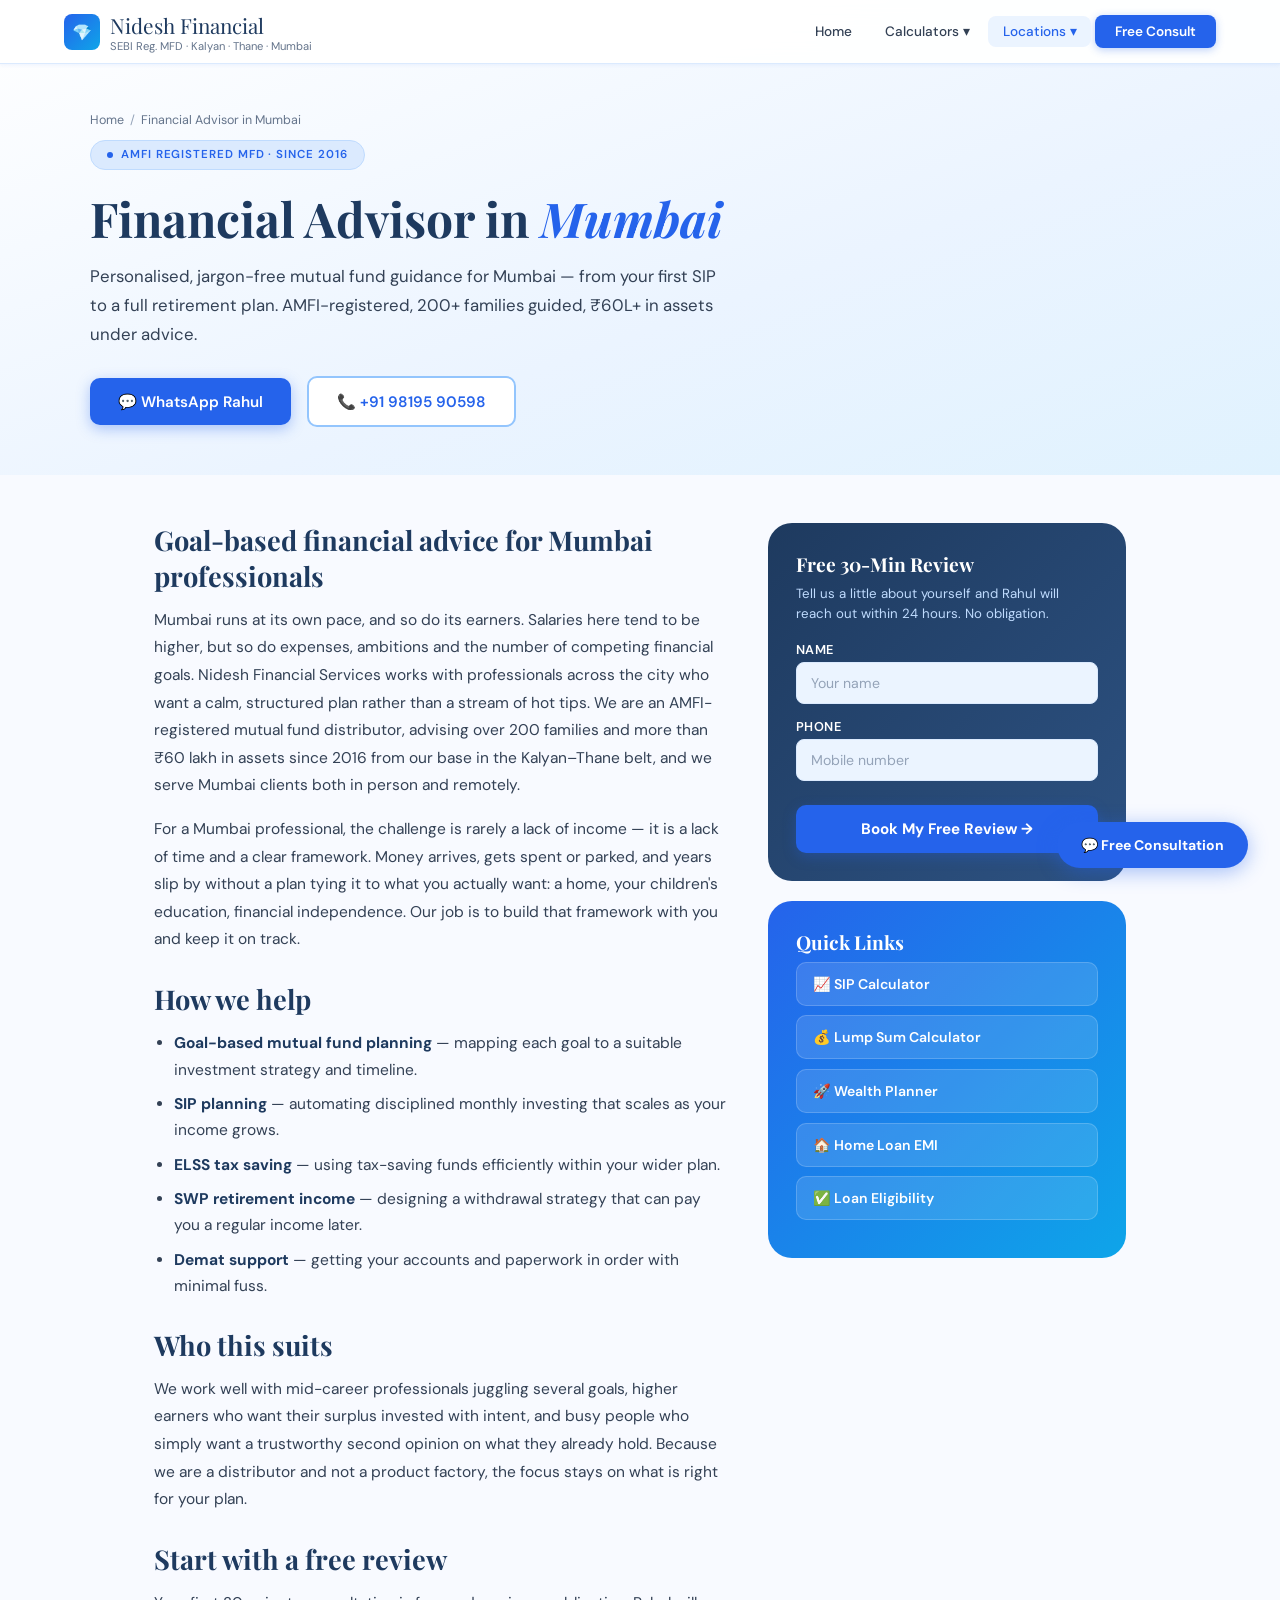
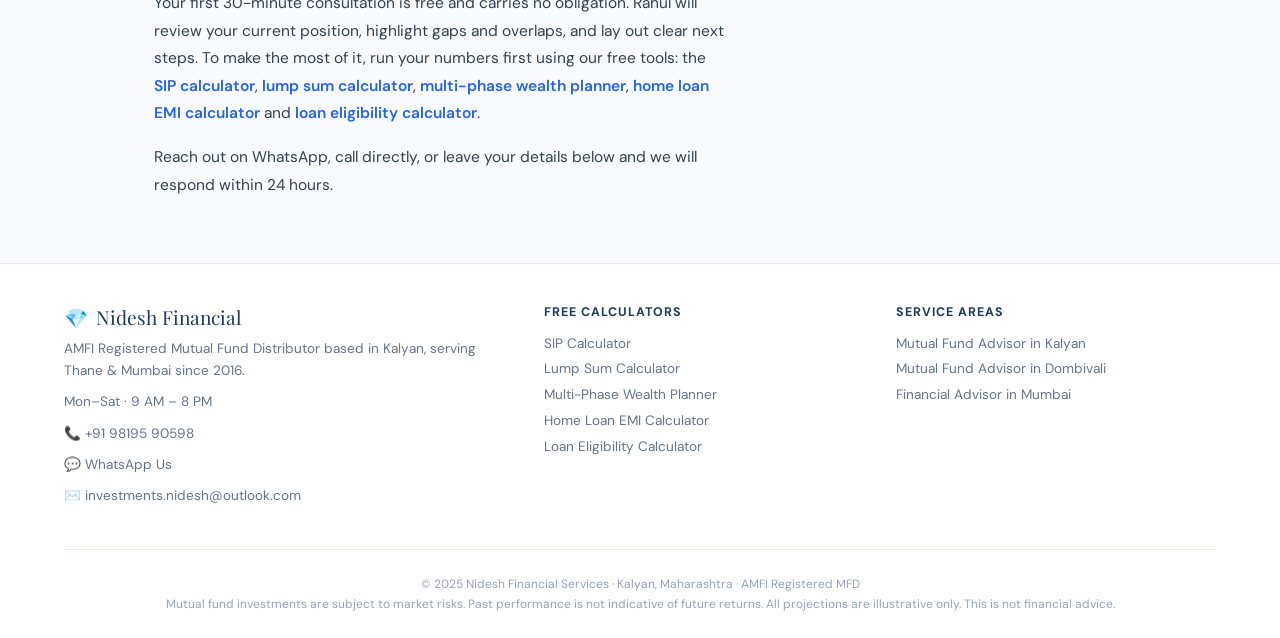
<file: financial-advisor-mumbai/index.html>
<!DOCTYPE html>
<html lang="en">
<head>
<meta charset="UTF-8">
<meta name="viewport" content="width=device-width, initial-scale=1.0">
<title>Financial Advisor in Mumbai | Mutual Funds & SIP — Nidesh</title>
<meta name="description" content="Financial advisor for Mumbai professionals. Goal-based mutual fund planning, ELSS tax saving, SWP retirement income and demat support. Free first review.">
<link rel="canonical" href="https://nidesh.com/financial-advisor-mumbai/">
<meta property="og:title" content="Financial Advisor in Mumbai | Mutual Funds & SIP — Nidesh">
<meta property="og:description" content="Financial advisor for Mumbai professionals. Goal-based mutual fund planning, ELSS tax saving, SWP retirement income and demat support. Free first review.">
<meta property="og:url" content="https://nidesh.com/financial-advisor-mumbai/">
<meta property="og:type" content="website">
<link rel="preconnect" href="https://fonts.googleapis.com">
<link rel="preconnect" href="https://fonts.gstatic.com" crossorigin>
<link href="https://fonts.googleapis.com/css2?family=Playfair+Display:ital,wght@0,400;0,700;1,400&family=DM+Sans:wght@300;400;500;600;700&family=DM+Serif+Display:ital@0;1&display=swap" rel="stylesheet">
<link rel="stylesheet" href="/assets/styles.css">

</head>
<body>
<nav>
  <a href="/" class="nav-logo">
    <div class="nav-logo-icon">💎</div>
    <div>Nidesh Financial<span>SEBI Reg. MFD · Kalyan · Thane · Mumbai</span></div>
  </a>
  <button class="nav-hamburger" aria-label="Toggle menu" onclick="toggleMenu()">☰</button>
  <div class="nav-links" id="navLinks">
    <a href="/" class="nav-link">Home</a>
    <div class="nav-dropdown">
      <button class="nav-link" onclick="toggleDrop(this)">Calculators ▾</button>
      <div class="nav-drop-menu">
        <a href="/sip-calculator/" class="">📈 SIP Calculator</a>
        <a href="/lumpsum-calculator/" class="">💰 Lump Sum Calculator</a>
        <a href="/multi-phase-wealth-planner/" class="">🚀 Multi-Phase Wealth Planner</a>
        <a href="/home-loan-emi-calculator/" class="">🏠 Home Loan EMI Calculator</a>
        <a href="/loan-eligibility-calculator/" class="">✅ Loan Eligibility Calculator</a>
      </div>
    </div>
    <div class="nav-dropdown">
      <button class="nav-link active" onclick="toggleDrop(this)">Locations ▾</button>
      <div class="nav-drop-menu">
        <a href="/mutual-fund-advisor-kalyan/" class="">📍 Mutual Fund Advisor in Kalyan</a>
        <a href="/mutual-fund-advisor-dombivali/" class="">📍 Mutual Fund Advisor in Dombivali</a>
        <a href="/financial-advisor-mumbai/" class="active">📍 Financial Advisor in Mumbai</a>
      </div>
    </div>
    <button class="nav-link nav-cta" onclick="openModal()">Free Consult</button>
  </div>
</nav>
<section class="loc-hero"><div class="loc-hero-inner">
  <div class="breadcrumb"><a href="/">Home</a><span>/</span>Financial Advisor in Mumbai</div>
  <div class="hero-badge">AMFI Registered MFD &middot; Since 2016</div>
  <h1>Financial Advisor in <em>Mumbai</em></h1>
  <p class="lead-in">Personalised, jargon-free mutual fund guidance for Mumbai &mdash; from your first SIP to a full retirement plan. AMFI-registered, 200+ families guided, &#8377;60L+ in assets under advice.</p>
  <div class="loc-cta-row">
    <a class="btn-primary" href="https://wa.me/919819590598" target="_blank" rel="noopener">&#128172; WhatsApp Rahul</a>
    <a class="btn-outline" href="tel:+919819590598">&#128222; +91 98195 90598</a>
  </div>
</div></section>
<div class="loc-body">
  <div class="loc-content">
    <h2>Goal-based financial advice for Mumbai professionals</h2>
    <p>Mumbai runs at its own pace, and so do its earners. Salaries here tend to be higher, but so do expenses, ambitions and the number of competing financial goals. Nidesh Financial Services works with professionals across the city who want a calm, structured plan rather than a stream of hot tips. We are an AMFI-registered mutual fund distributor, advising over 200 families and more than &#8377;60 lakh in assets since 2016 from our base in the Kalyan&ndash;Thane belt, and we serve Mumbai clients both in person and remotely.</p>
    <p>For a Mumbai professional, the challenge is rarely a lack of income — it is a lack of time and a clear framework. Money arrives, gets spent or parked, and years slip by without a plan tying it to what you actually want: a home, your children's education, financial independence. Our job is to build that framework with you and keep it on track.</p>
    <h2>How we help</h2>
    <ul>
      <li><strong>Goal-based mutual fund planning</strong> &mdash; mapping each goal to a suitable investment strategy and timeline.</li>
      <li><strong>SIP planning</strong> &mdash; automating disciplined monthly investing that scales as your income grows.</li>
      <li><strong>ELSS tax saving</strong> &mdash; using tax-saving funds efficiently within your wider plan.</li>
      <li><strong>SWP retirement income</strong> &mdash; designing a withdrawal strategy that can pay you a regular income later.</li>
      <li><strong>Demat support</strong> &mdash; getting your accounts and paperwork in order with minimal fuss.</li>
    </ul>
    <h2>Who this suits</h2>
    <p>We work well with mid-career professionals juggling several goals, higher earners who want their surplus invested with intent, and busy people who simply want a trustworthy second opinion on what they already hold. Because we are a distributor and not a product factory, the focus stays on what is right for your plan.</p>
    <h2>Start with a free review</h2>
    <p>Your first 30-minute consultation is free and carries no obligation. Rahul will review your current position, highlight gaps and overlaps, and lay out clear next steps. To make the most of it, run your numbers first using our free tools: the <a href="/sip-calculator/">SIP calculator</a>, <a href="/lumpsum-calculator/">lump sum calculator</a>, <a href="/multi-phase-wealth-planner/">multi-phase wealth planner</a>, <a href="/home-loan-emi-calculator/">home loan EMI calculator</a> and <a href="/loan-eligibility-calculator/">loan eligibility calculator</a>.</p>
    <p>Reach out on WhatsApp, call directly, or leave your details below and we will respond within 24 hours.</p>
</div>
  <aside class="loc-aside">

      <div class="contact-card">
        <h3>Free 30-Min Review</h3>
        <p>Tell us a little about yourself and Rahul will reach out within 24 hours. No obligation.</p>
        <div id="mb-lead-wrap">
          <div class="fg"><label style="color:#fff;font-size:0.8rem;">Name</label><input type="text" id="mb_name" placeholder="Your name"></div>
          <div class="fg"><label style="color:#fff;font-size:0.8rem;">Phone</label><input type="tel" id="mb_phone" placeholder="Mobile number"></div>
          <button class="btn-form" style="margin-top:0.6rem;" onclick="submitLead('mb-lead-wrap','mb-lead-ok',event,'Location: Mumbai')">Book My Free Review &rarr;</button>
        </div>
        <div class="form-success-box" id="mb-lead-ok"></div>
      </div>
    <div class="contact-card" style="background:linear-gradient(135deg,var(--blue) 0%,var(--teal) 100%);">
      <h3>Quick Links</h3>
      <a class="cc-link" href="/sip-calculator/">&#128200; SIP Calculator</a>
      <a class="cc-link" href="/lumpsum-calculator/">&#128176; Lump Sum Calculator</a>
      <a class="cc-link" href="/multi-phase-wealth-planner/">&#128640; Wealth Planner</a>
      <a class="cc-link" href="/home-loan-emi-calculator/">&#127968; Home Loan EMI</a>
      <a class="cc-link" href="/loan-eligibility-calculator/">&#9989; Loan Eligibility</a>
    </div>
  </aside>
</div>
<footer>
  <div class="footer-inner">
    <div class="footer-cols">
      <div class="footer-col">
        <div class="footer-brand"><span>💎</span> Nidesh Financial</div>
        <p>AMFI Registered Mutual Fund Distributor based in Kalyan, serving Thane &amp; Mumbai since 2016.</p>
        <p>Mon–Sat · 9 AM – 8 PM</p>
        <p><a href="tel:+919819590598">📞 +91 98195 90598</a></p>
        <p><a href="https://wa.me/919819590598" target="_blank" rel="noopener">💬 WhatsApp Us</a></p>
        <p><a href="mailto:investments.nidesh@outlook.com">✉️ investments.nidesh@outlook.com</a></p>
      </div>
      <div class="footer-col">
        <h4>Free Calculators</h4>
        <a href="/sip-calculator/">SIP Calculator</a>
      <a href="/lumpsum-calculator/">Lump Sum Calculator</a>
      <a href="/multi-phase-wealth-planner/">Multi-Phase Wealth Planner</a>
      <a href="/home-loan-emi-calculator/">Home Loan EMI Calculator</a>
      <a href="/loan-eligibility-calculator/">Loan Eligibility Calculator</a>
      </div>
      <div class="footer-col">
        <h4>Service Areas</h4>
        <a href="/mutual-fund-advisor-kalyan/">Mutual Fund Advisor in Kalyan</a>
      <a href="/mutual-fund-advisor-dombivali/">Mutual Fund Advisor in Dombivali</a>
      <a href="/financial-advisor-mumbai/">Financial Advisor in Mumbai</a>
      </div>
    </div>
    <div class="footer-disclaimer">
      <p>© 2025 Nidesh Financial Services · Kalyan, Maharashtra · AMFI Registered MFD</p>
      <p>Mutual fund investments are subject to market risks. Past performance is not indicative of future returns. All projections are illustrative only. This is not financial advice.</p>
    </div>
  </div>
</footer>
<!-- MODAL -->
<div class="modal-overlay" id="mainModal" onclick="if(event.target===this)closeModal()">
  <div class="modal-box">
    <button class="modal-close" onclick="closeModal()">✕</button>
    <h3>Book a Free Consultation</h3>
    <p>Tell us a bit about yourself and Rahul will reach out within 24 hours.</p>
    <div id="modal-form-wrap">
      <div class="form-row-2">
        <div class="fg"><label>Full Name</label><input type="text" id="mf_name" placeholder="Your name"></div>
        <div class="fg"><label>Mobile</label><input type="tel" id="mf_phone" placeholder="+91 XXXXX XXXXX"></div>
      </div>
      <div class="fg"><label>I'm Interested In</label>
        <select id="mf_goal">
          <option value="" disabled selected>Select…</option>
          <option>Start a SIP</option><option>Open Demat Account</option>
          <option>Tax Saving (ELSS)</option><option>Retirement Planning</option>
          <option>Child Education Planning</option><option>Review Existing Portfolio</option>
          <option>Home Loan Guidance</option>
        </select>
      </div>
      <div class="fg"><label>Monthly Income (Optional)</label>
        <select id="mf_income">
          <option value="" disabled selected>Select…</option>
          <option>₹25K–₹50K</option><option>₹50K–₹1L</option><option>₹1L–₹2L</option><option>₹2L+</option>
        </select>
      </div>
      <button class="btn-form" onclick="submitLead('modal-form-wrap','modal-ok',event,'Modal')">Request Free Consultation →</button>
      <p class="form-note">🔒 We never spam. One call to understand your needs.</p>
    </div>
    <div class="form-success-box" id="modal-ok"></div>
  </div>
</div>

<!-- FLOAT -->
<button class="float-btn" onclick="openModal()">💬 Free Consultation</button>

<!-- TOAST -->
<div class="toast" id="toast">
  <div class="toast-title">✅ We've got your details!</div>
  <div>Expect a WhatsApp message within 24 hours.</div>
</div>
<script type="application/ld+json">{"@context": "https://schema.org", "@type": "FinancialService", "name": "Nidesh Financial Services", "description": "AMFI-registered mutual fund distributor offering SIP planning, mutual fund advisory, ELSS tax saving, demat support and retirement planning.", "url": "https://nidesh.com/financial-advisor-mumbai/", "telephone": "+91-98195-90598", "email": "investments.nidesh@outlook.com", "areaServed": "Mumbai", "address": {"@type": "PostalAddress", "addressLocality": "Kalyan", "addressRegion": "Maharashtra", "addressCountry": "IN"}, "founder": {"@type": "Person", "name": "Rahul"}, "foundingDate": "2016"}</script>
</body></html>
</file>
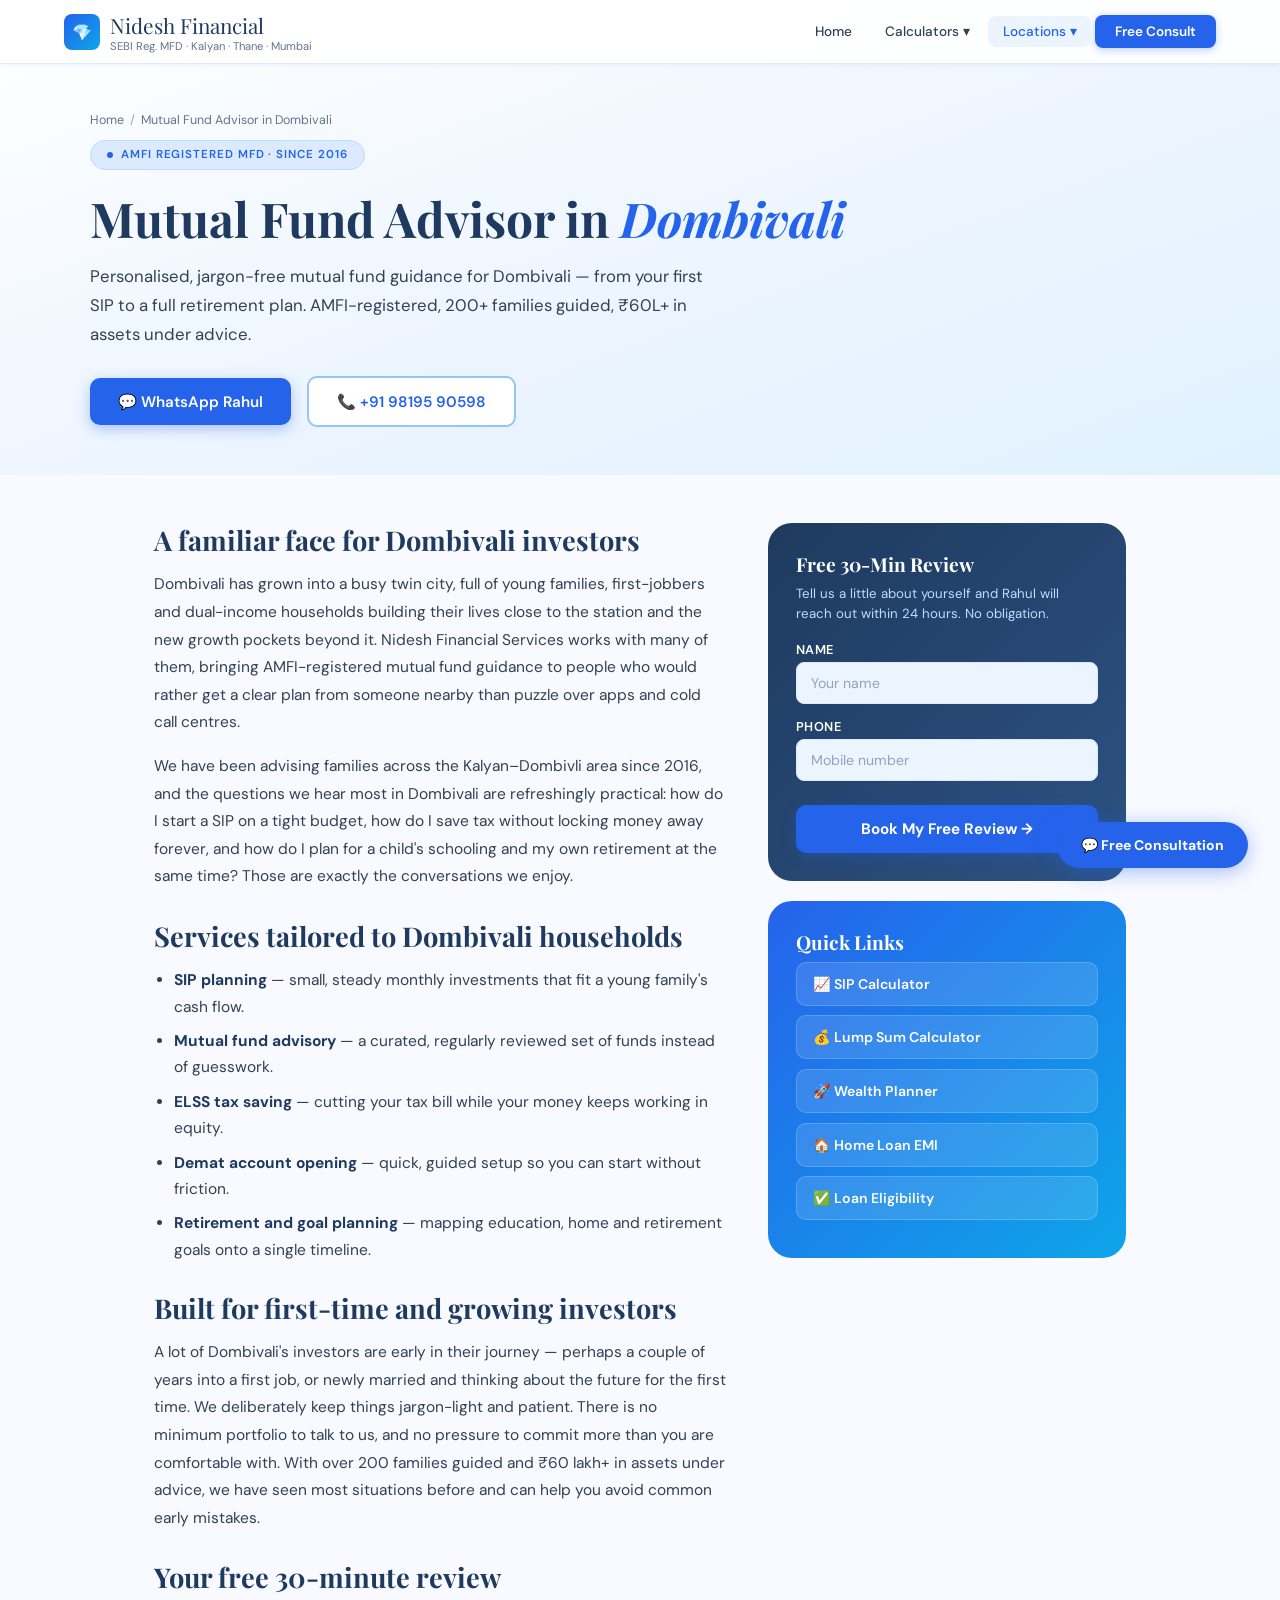
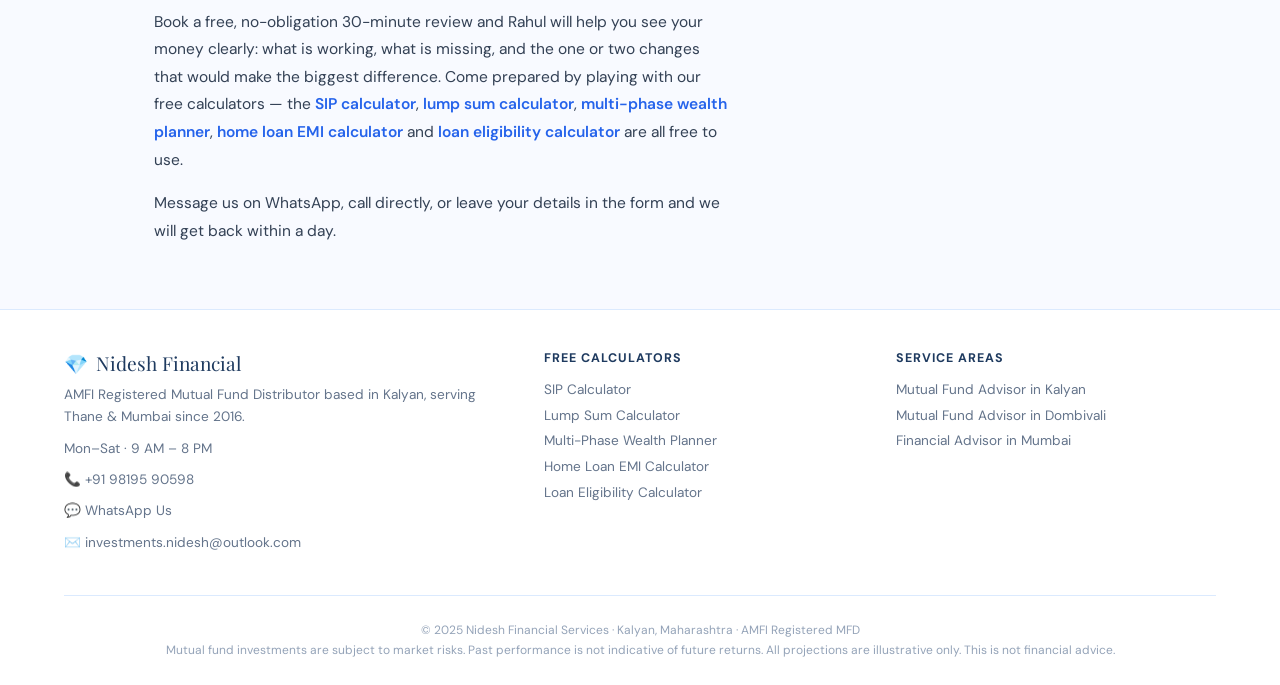
<file: mutual-fund-advisor-dombivali/index.html>
<!DOCTYPE html>
<html lang="en">
<head>
<meta charset="UTF-8">
<meta name="viewport" content="width=device-width, initial-scale=1.0">
<title>Mutual Fund Advisor in Dombivali | SIP & ELSS Help — Nidesh</title>
<meta name="description" content="Local mutual fund advisor for Dombivali families and professionals. Start a SIP, save tax with ELSS, open a demat and plan goals. Free portfolio review.">
<link rel="canonical" href="https://nidesh.com/mutual-fund-advisor-dombivali/">
<meta property="og:title" content="Mutual Fund Advisor in Dombivali | SIP & ELSS Help — Nidesh">
<meta property="og:description" content="Local mutual fund advisor for Dombivali families and professionals. Start a SIP, save tax with ELSS, open a demat and plan goals. Free portfolio review.">
<meta property="og:url" content="https://nidesh.com/mutual-fund-advisor-dombivali/">
<meta property="og:type" content="website">
<link rel="preconnect" href="https://fonts.googleapis.com">
<link rel="preconnect" href="https://fonts.gstatic.com" crossorigin>
<link href="https://fonts.googleapis.com/css2?family=Playfair+Display:ital,wght@0,400;0,700;1,400&family=DM+Sans:wght@300;400;500;600;700&family=DM+Serif+Display:ital@0;1&display=swap" rel="stylesheet">
<link rel="stylesheet" href="/assets/styles.css">

</head>
<body>
<nav>
  <a href="/" class="nav-logo">
    <div class="nav-logo-icon">💎</div>
    <div>Nidesh Financial<span>SEBI Reg. MFD · Kalyan · Thane · Mumbai</span></div>
  </a>
  <button class="nav-hamburger" aria-label="Toggle menu" onclick="toggleMenu()">☰</button>
  <div class="nav-links" id="navLinks">
    <a href="/" class="nav-link">Home</a>
    <div class="nav-dropdown">
      <button class="nav-link" onclick="toggleDrop(this)">Calculators ▾</button>
      <div class="nav-drop-menu">
        <a href="/sip-calculator/" class="">📈 SIP Calculator</a>
        <a href="/lumpsum-calculator/" class="">💰 Lump Sum Calculator</a>
        <a href="/multi-phase-wealth-planner/" class="">🚀 Multi-Phase Wealth Planner</a>
        <a href="/home-loan-emi-calculator/" class="">🏠 Home Loan EMI Calculator</a>
        <a href="/loan-eligibility-calculator/" class="">✅ Loan Eligibility Calculator</a>
      </div>
    </div>
    <div class="nav-dropdown">
      <button class="nav-link active" onclick="toggleDrop(this)">Locations ▾</button>
      <div class="nav-drop-menu">
        <a href="/mutual-fund-advisor-kalyan/" class="">📍 Mutual Fund Advisor in Kalyan</a>
        <a href="/mutual-fund-advisor-dombivali/" class="active">📍 Mutual Fund Advisor in Dombivali</a>
        <a href="/financial-advisor-mumbai/" class="">📍 Financial Advisor in Mumbai</a>
      </div>
    </div>
    <button class="nav-link nav-cta" onclick="openModal()">Free Consult</button>
  </div>
</nav>
<section class="loc-hero"><div class="loc-hero-inner">
  <div class="breadcrumb"><a href="/">Home</a><span>/</span>Mutual Fund Advisor in Dombivali</div>
  <div class="hero-badge">AMFI Registered MFD &middot; Since 2016</div>
  <h1>Mutual Fund Advisor in <em>Dombivali</em></h1>
  <p class="lead-in">Personalised, jargon-free mutual fund guidance for Dombivali &mdash; from your first SIP to a full retirement plan. AMFI-registered, 200+ families guided, &#8377;60L+ in assets under advice.</p>
  <div class="loc-cta-row">
    <a class="btn-primary" href="https://wa.me/919819590598" target="_blank" rel="noopener">&#128172; WhatsApp Rahul</a>
    <a class="btn-outline" href="tel:+919819590598">&#128222; +91 98195 90598</a>
  </div>
</div></section>
<div class="loc-body">
  <div class="loc-content">
    <h2>A familiar face for Dombivali investors</h2>
    <p>Dombivali has grown into a busy twin city, full of young families, first-jobbers and dual-income households building their lives close to the station and the new growth pockets beyond it. Nidesh Financial Services works with many of them, bringing AMFI-registered mutual fund guidance to people who would rather get a clear plan from someone nearby than puzzle over apps and cold call centres.</p>
    <p>We have been advising families across the Kalyan&ndash;Dombivli area since 2016, and the questions we hear most in Dombivali are refreshingly practical: how do I start a SIP on a tight budget, how do I save tax without locking money away forever, and how do I plan for a child's schooling and my own retirement at the same time? Those are exactly the conversations we enjoy.</p>
    <h2>Services tailored to Dombivali households</h2>
    <ul>
      <li><strong>SIP planning</strong> &mdash; small, steady monthly investments that fit a young family's cash flow.</li>
      <li><strong>Mutual fund advisory</strong> &mdash; a curated, regularly reviewed set of funds instead of guesswork.</li>
      <li><strong>ELSS tax saving</strong> &mdash; cutting your tax bill while your money keeps working in equity.</li>
      <li><strong>Demat account opening</strong> &mdash; quick, guided setup so you can start without friction.</li>
      <li><strong>Retirement and goal planning</strong> &mdash; mapping education, home and retirement goals onto a single timeline.</li>
    </ul>
    <h2>Built for first-time and growing investors</h2>
    <p>A lot of Dombivali's investors are early in their journey — perhaps a couple of years into a first job, or newly married and thinking about the future for the first time. We deliberately keep things jargon-light and patient. There is no minimum portfolio to talk to us, and no pressure to commit more than you are comfortable with. With over 200 families guided and &#8377;60 lakh+ in assets under advice, we have seen most situations before and can help you avoid common early mistakes.</p>
    <h2>Your free 30-minute review</h2>
    <p>Book a free, no-obligation 30-minute review and Rahul will help you see your money clearly: what is working, what is missing, and the one or two changes that would make the biggest difference. Come prepared by playing with our free calculators — the <a href="/sip-calculator/">SIP calculator</a>, <a href="/lumpsum-calculator/">lump sum calculator</a>, <a href="/multi-phase-wealth-planner/">multi-phase wealth planner</a>, <a href="/home-loan-emi-calculator/">home loan EMI calculator</a> and <a href="/loan-eligibility-calculator/">loan eligibility calculator</a> are all free to use.</p>
    <p>Message us on WhatsApp, call directly, or leave your details in the form and we will get back within a day.</p>
</div>
  <aside class="loc-aside">

      <div class="contact-card">
        <h3>Free 30-Min Review</h3>
        <p>Tell us a little about yourself and Rahul will reach out within 24 hours. No obligation.</p>
        <div id="db-lead-wrap">
          <div class="fg"><label style="color:#fff;font-size:0.8rem;">Name</label><input type="text" id="db_name" placeholder="Your name"></div>
          <div class="fg"><label style="color:#fff;font-size:0.8rem;">Phone</label><input type="tel" id="db_phone" placeholder="Mobile number"></div>
          <button class="btn-form" style="margin-top:0.6rem;" onclick="submitLead('db-lead-wrap','db-lead-ok',event,'Location: Dombivali')">Book My Free Review &rarr;</button>
        </div>
        <div class="form-success-box" id="db-lead-ok"></div>
      </div>
    <div class="contact-card" style="background:linear-gradient(135deg,var(--blue) 0%,var(--teal) 100%);">
      <h3>Quick Links</h3>
      <a class="cc-link" href="/sip-calculator/">&#128200; SIP Calculator</a>
      <a class="cc-link" href="/lumpsum-calculator/">&#128176; Lump Sum Calculator</a>
      <a class="cc-link" href="/multi-phase-wealth-planner/">&#128640; Wealth Planner</a>
      <a class="cc-link" href="/home-loan-emi-calculator/">&#127968; Home Loan EMI</a>
      <a class="cc-link" href="/loan-eligibility-calculator/">&#9989; Loan Eligibility</a>
    </div>
  </aside>
</div>
<footer>
  <div class="footer-inner">
    <div class="footer-cols">
      <div class="footer-col">
        <div class="footer-brand"><span>💎</span> Nidesh Financial</div>
        <p>AMFI Registered Mutual Fund Distributor based in Kalyan, serving Thane &amp; Mumbai since 2016.</p>
        <p>Mon–Sat · 9 AM – 8 PM</p>
        <p><a href="tel:+919819590598">📞 +91 98195 90598</a></p>
        <p><a href="https://wa.me/919819590598" target="_blank" rel="noopener">💬 WhatsApp Us</a></p>
        <p><a href="mailto:investments.nidesh@outlook.com">✉️ investments.nidesh@outlook.com</a></p>
      </div>
      <div class="footer-col">
        <h4>Free Calculators</h4>
        <a href="/sip-calculator/">SIP Calculator</a>
      <a href="/lumpsum-calculator/">Lump Sum Calculator</a>
      <a href="/multi-phase-wealth-planner/">Multi-Phase Wealth Planner</a>
      <a href="/home-loan-emi-calculator/">Home Loan EMI Calculator</a>
      <a href="/loan-eligibility-calculator/">Loan Eligibility Calculator</a>
      </div>
      <div class="footer-col">
        <h4>Service Areas</h4>
        <a href="/mutual-fund-advisor-kalyan/">Mutual Fund Advisor in Kalyan</a>
      <a href="/mutual-fund-advisor-dombivali/">Mutual Fund Advisor in Dombivali</a>
      <a href="/financial-advisor-mumbai/">Financial Advisor in Mumbai</a>
      </div>
    </div>
    <div class="footer-disclaimer">
      <p>© 2025 Nidesh Financial Services · Kalyan, Maharashtra · AMFI Registered MFD</p>
      <p>Mutual fund investments are subject to market risks. Past performance is not indicative of future returns. All projections are illustrative only. This is not financial advice.</p>
    </div>
  </div>
</footer>
<!-- MODAL -->
<div class="modal-overlay" id="mainModal" onclick="if(event.target===this)closeModal()">
  <div class="modal-box">
    <button class="modal-close" onclick="closeModal()">✕</button>
    <h3>Book a Free Consultation</h3>
    <p>Tell us a bit about yourself and Rahul will reach out within 24 hours.</p>
    <div id="modal-form-wrap">
      <div class="form-row-2">
        <div class="fg"><label>Full Name</label><input type="text" id="mf_name" placeholder="Your name"></div>
        <div class="fg"><label>Mobile</label><input type="tel" id="mf_phone" placeholder="+91 XXXXX XXXXX"></div>
      </div>
      <div class="fg"><label>I'm Interested In</label>
        <select id="mf_goal">
          <option value="" disabled selected>Select…</option>
          <option>Start a SIP</option><option>Open Demat Account</option>
          <option>Tax Saving (ELSS)</option><option>Retirement Planning</option>
          <option>Child Education Planning</option><option>Review Existing Portfolio</option>
          <option>Home Loan Guidance</option>
        </select>
      </div>
      <div class="fg"><label>Monthly Income (Optional)</label>
        <select id="mf_income">
          <option value="" disabled selected>Select…</option>
          <option>₹25K–₹50K</option><option>₹50K–₹1L</option><option>₹1L–₹2L</option><option>₹2L+</option>
        </select>
      </div>
      <button class="btn-form" onclick="submitLead('modal-form-wrap','modal-ok',event,'Modal')">Request Free Consultation →</button>
      <p class="form-note">🔒 We never spam. One call to understand your needs.</p>
    </div>
    <div class="form-success-box" id="modal-ok"></div>
  </div>
</div>

<!-- FLOAT -->
<button class="float-btn" onclick="openModal()">💬 Free Consultation</button>

<!-- TOAST -->
<div class="toast" id="toast">
  <div class="toast-title">✅ We've got your details!</div>
  <div>Expect a WhatsApp message within 24 hours.</div>
</div>
<script type="application/ld+json">{"@context": "https://schema.org", "@type": "FinancialService", "name": "Nidesh Financial Services", "description": "AMFI-registered mutual fund distributor offering SIP planning, mutual fund advisory, ELSS tax saving, demat support and retirement planning.", "url": "https://nidesh.com/mutual-fund-advisor-dombivali/", "telephone": "+91-98195-90598", "email": "investments.nidesh@outlook.com", "areaServed": "Dombivali", "address": {"@type": "PostalAddress", "addressLocality": "Kalyan", "addressRegion": "Maharashtra", "addressCountry": "IN"}, "founder": {"@type": "Person", "name": "Rahul"}, "foundingDate": "2016"}</script>
</body></html>
</file>
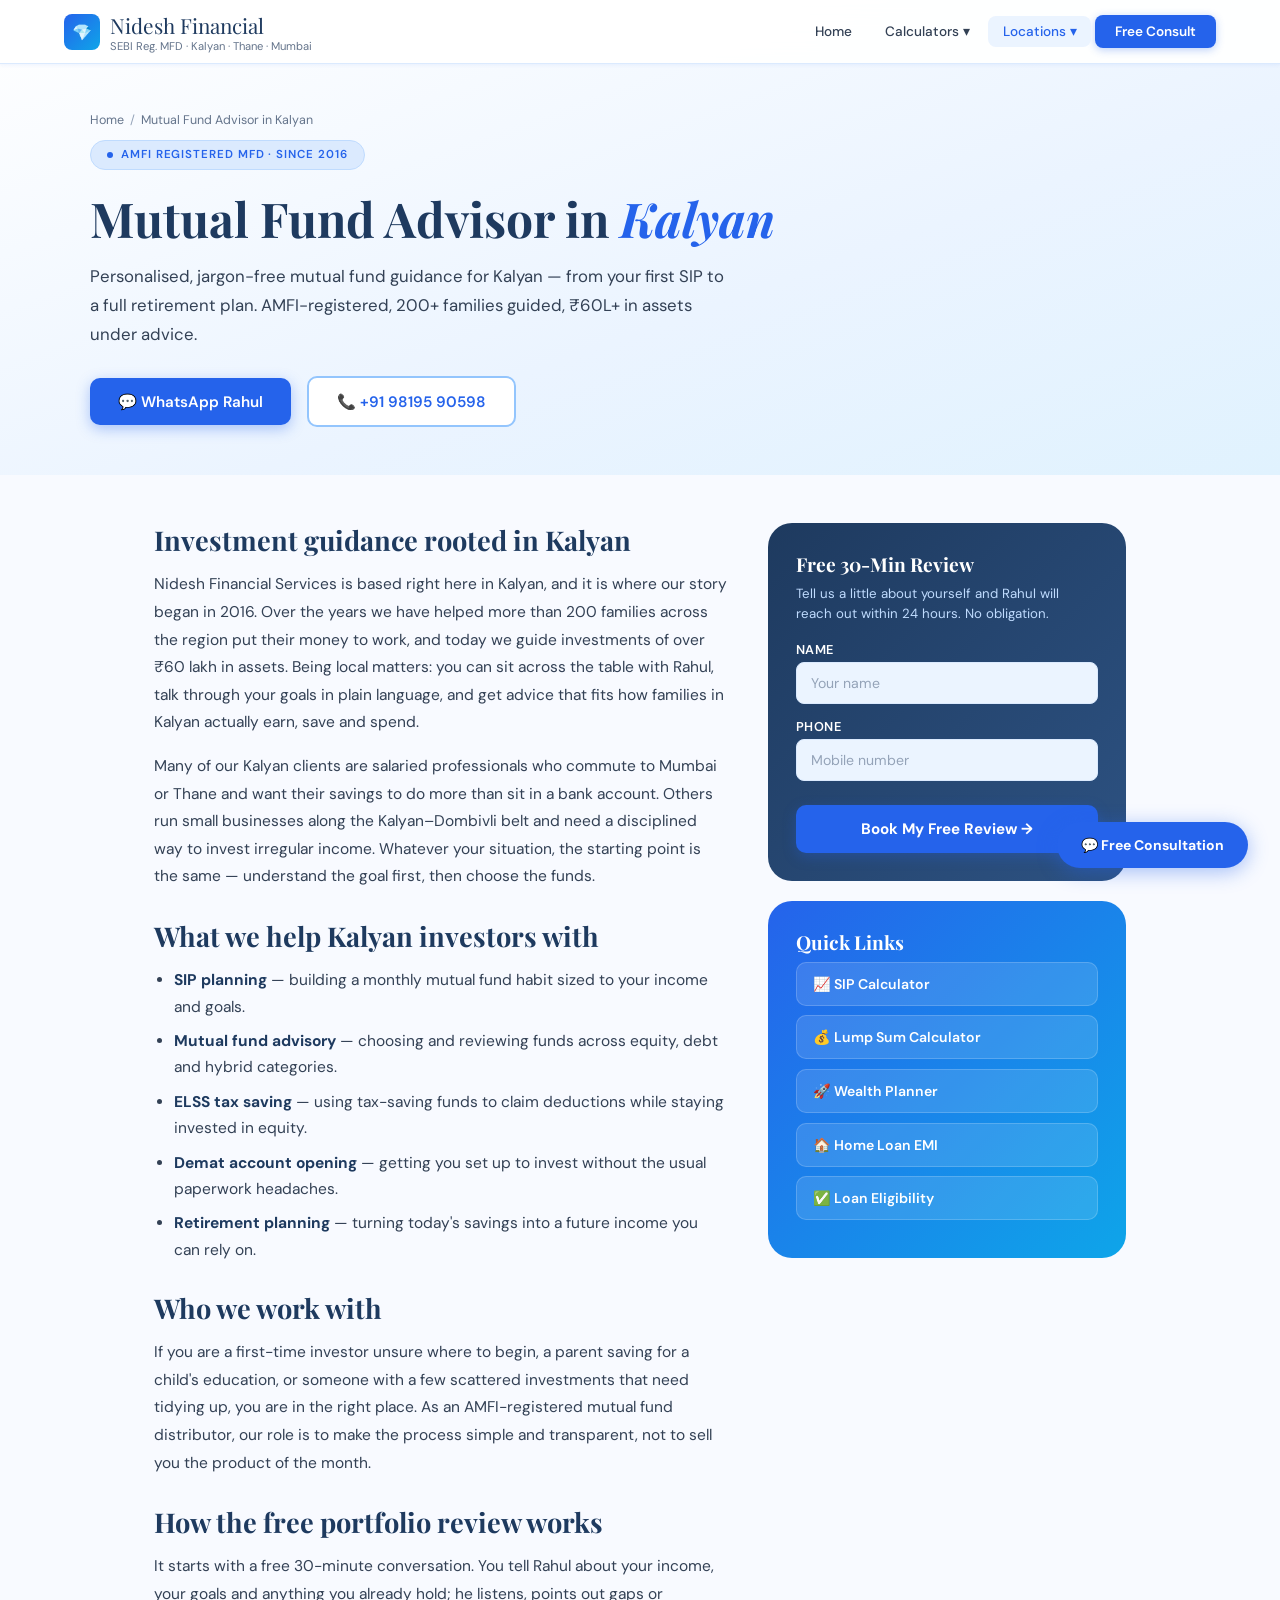
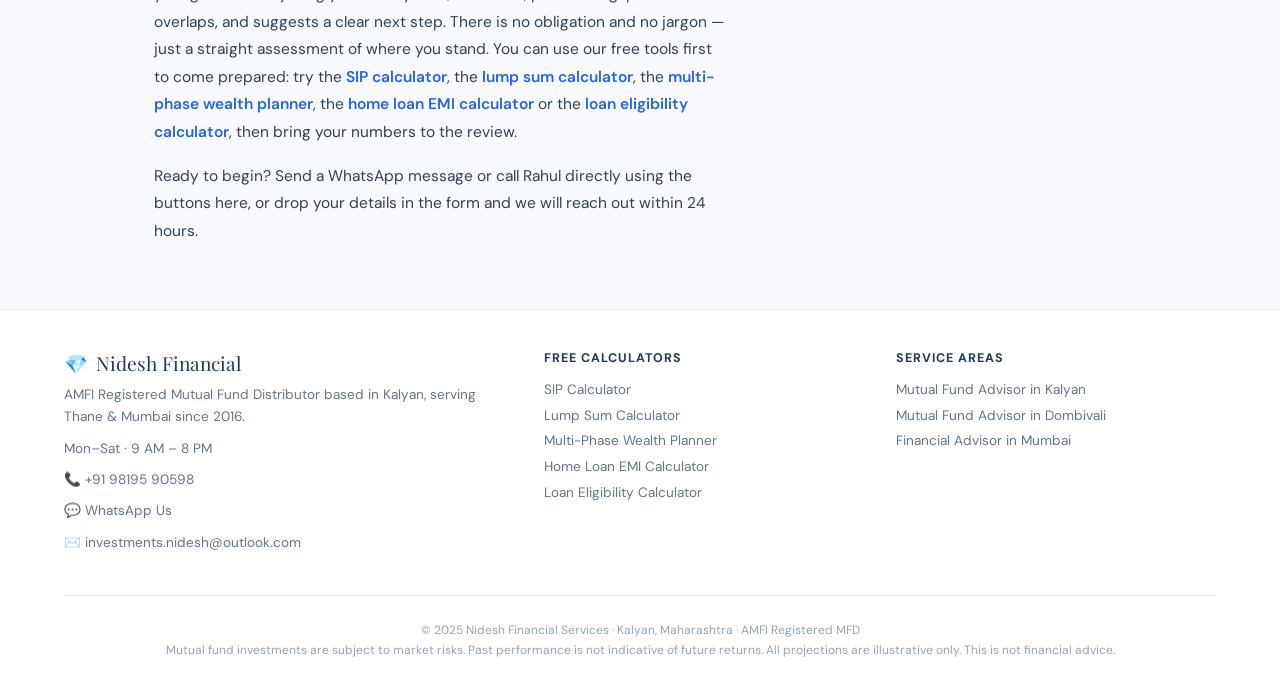
<file: mutual-fund-advisor-kalyan/index.html>
<!DOCTYPE html>
<html lang="en">
<head>
<meta charset="UTF-8">
<meta name="viewport" content="width=device-width, initial-scale=1.0">
<title>Mutual Fund Advisor in Kalyan | SIP & MF Distributor — Nidesh</title>
<meta name="description" content="AMFI-registered mutual fund advisor in Kalyan. SIP planning, ELSS tax saving, demat & retirement planning. Free 30-minute portfolio review with Rahul.">
<link rel="canonical" href="https://nidesh.com/mutual-fund-advisor-kalyan/">
<meta property="og:title" content="Mutual Fund Advisor in Kalyan | SIP & MF Distributor — Nidesh">
<meta property="og:description" content="AMFI-registered mutual fund advisor in Kalyan. SIP planning, ELSS tax saving, demat & retirement planning. Free 30-minute portfolio review with Rahul.">
<meta property="og:url" content="https://nidesh.com/mutual-fund-advisor-kalyan/">
<meta property="og:type" content="website">
<link rel="preconnect" href="https://fonts.googleapis.com">
<link rel="preconnect" href="https://fonts.gstatic.com" crossorigin>
<link href="https://fonts.googleapis.com/css2?family=Playfair+Display:ital,wght@0,400;0,700;1,400&family=DM+Sans:wght@300;400;500;600;700&family=DM+Serif+Display:ital@0;1&display=swap" rel="stylesheet">
<link rel="stylesheet" href="/assets/styles.css">

</head>
<body>
<nav>
  <a href="/" class="nav-logo">
    <div class="nav-logo-icon">💎</div>
    <div>Nidesh Financial<span>SEBI Reg. MFD · Kalyan · Thane · Mumbai</span></div>
  </a>
  <button class="nav-hamburger" aria-label="Toggle menu" onclick="toggleMenu()">☰</button>
  <div class="nav-links" id="navLinks">
    <a href="/" class="nav-link">Home</a>
    <div class="nav-dropdown">
      <button class="nav-link" onclick="toggleDrop(this)">Calculators ▾</button>
      <div class="nav-drop-menu">
        <a href="/sip-calculator/" class="">📈 SIP Calculator</a>
        <a href="/lumpsum-calculator/" class="">💰 Lump Sum Calculator</a>
        <a href="/multi-phase-wealth-planner/" class="">🚀 Multi-Phase Wealth Planner</a>
        <a href="/home-loan-emi-calculator/" class="">🏠 Home Loan EMI Calculator</a>
        <a href="/loan-eligibility-calculator/" class="">✅ Loan Eligibility Calculator</a>
      </div>
    </div>
    <div class="nav-dropdown">
      <button class="nav-link active" onclick="toggleDrop(this)">Locations ▾</button>
      <div class="nav-drop-menu">
        <a href="/mutual-fund-advisor-kalyan/" class="active">📍 Mutual Fund Advisor in Kalyan</a>
        <a href="/mutual-fund-advisor-dombivali/" class="">📍 Mutual Fund Advisor in Dombivali</a>
        <a href="/financial-advisor-mumbai/" class="">📍 Financial Advisor in Mumbai</a>
      </div>
    </div>
    <button class="nav-link nav-cta" onclick="openModal()">Free Consult</button>
  </div>
</nav>
<section class="loc-hero"><div class="loc-hero-inner">
  <div class="breadcrumb"><a href="/">Home</a><span>/</span>Mutual Fund Advisor in Kalyan</div>
  <div class="hero-badge">AMFI Registered MFD &middot; Since 2016</div>
  <h1>Mutual Fund Advisor in <em>Kalyan</em></h1>
  <p class="lead-in">Personalised, jargon-free mutual fund guidance for Kalyan &mdash; from your first SIP to a full retirement plan. AMFI-registered, 200+ families guided, &#8377;60L+ in assets under advice.</p>
  <div class="loc-cta-row">
    <a class="btn-primary" href="https://wa.me/919819590598" target="_blank" rel="noopener">&#128172; WhatsApp Rahul</a>
    <a class="btn-outline" href="tel:+919819590598">&#128222; +91 98195 90598</a>
  </div>
</div></section>
<div class="loc-body">
  <div class="loc-content">
    <h2>Investment guidance rooted in Kalyan</h2>
    <p>Nidesh Financial Services is based right here in Kalyan, and it is where our story began in 2016. Over the years we have helped more than 200 families across the region put their money to work, and today we guide investments of over &#8377;60 lakh in assets. Being local matters: you can sit across the table with Rahul, talk through your goals in plain language, and get advice that fits how families in Kalyan actually earn, save and spend.</p>
    <p>Many of our Kalyan clients are salaried professionals who commute to Mumbai or Thane and want their savings to do more than sit in a bank account. Others run small businesses along the Kalyan&ndash;Dombivli belt and need a disciplined way to invest irregular income. Whatever your situation, the starting point is the same — understand the goal first, then choose the funds.</p>
    <h2>What we help Kalyan investors with</h2>
    <ul>
      <li><strong>SIP planning</strong> &mdash; building a monthly mutual fund habit sized to your income and goals.</li>
      <li><strong>Mutual fund advisory</strong> &mdash; choosing and reviewing funds across equity, debt and hybrid categories.</li>
      <li><strong>ELSS tax saving</strong> &mdash; using tax-saving funds to claim deductions while staying invested in equity.</li>
      <li><strong>Demat account opening</strong> &mdash; getting you set up to invest without the usual paperwork headaches.</li>
      <li><strong>Retirement planning</strong> &mdash; turning today's savings into a future income you can rely on.</li>
    </ul>
    <h2>Who we work with</h2>
    <p>If you are a first-time investor unsure where to begin, a parent saving for a child's education, or someone with a few scattered investments that need tidying up, you are in the right place. As an AMFI-registered mutual fund distributor, our role is to make the process simple and transparent, not to sell you the product of the month.</p>
    <h2>How the free portfolio review works</h2>
    <p>It starts with a free 30-minute conversation. You tell Rahul about your income, your goals and anything you already hold; he listens, points out gaps or overlaps, and suggests a clear next step. There is no obligation and no jargon — just a straight assessment of where you stand. You can use our free tools first to come prepared: try the <a href="/sip-calculator/">SIP calculator</a>, the <a href="/lumpsum-calculator/">lump sum calculator</a>, the <a href="/multi-phase-wealth-planner/">multi-phase wealth planner</a>, the <a href="/home-loan-emi-calculator/">home loan EMI calculator</a> or the <a href="/loan-eligibility-calculator/">loan eligibility calculator</a>, then bring your numbers to the review.</p>
    <p>Ready to begin? Send a WhatsApp message or call Rahul directly using the buttons here, or drop your details in the form and we will reach out within 24 hours.</p>
</div>
  <aside class="loc-aside">

      <div class="contact-card">
        <h3>Free 30-Min Review</h3>
        <p>Tell us a little about yourself and Rahul will reach out within 24 hours. No obligation.</p>
        <div id="kl-lead-wrap">
          <div class="fg"><label style="color:#fff;font-size:0.8rem;">Name</label><input type="text" id="kl_name" placeholder="Your name"></div>
          <div class="fg"><label style="color:#fff;font-size:0.8rem;">Phone</label><input type="tel" id="kl_phone" placeholder="Mobile number"></div>
          <button class="btn-form" style="margin-top:0.6rem;" onclick="submitLead('kl-lead-wrap','kl-lead-ok',event,'Location: Kalyan')">Book My Free Review &rarr;</button>
        </div>
        <div class="form-success-box" id="kl-lead-ok"></div>
      </div>
    <div class="contact-card" style="background:linear-gradient(135deg,var(--blue) 0%,var(--teal) 100%);">
      <h3>Quick Links</h3>
      <a class="cc-link" href="/sip-calculator/">&#128200; SIP Calculator</a>
      <a class="cc-link" href="/lumpsum-calculator/">&#128176; Lump Sum Calculator</a>
      <a class="cc-link" href="/multi-phase-wealth-planner/">&#128640; Wealth Planner</a>
      <a class="cc-link" href="/home-loan-emi-calculator/">&#127968; Home Loan EMI</a>
      <a class="cc-link" href="/loan-eligibility-calculator/">&#9989; Loan Eligibility</a>
    </div>
  </aside>
</div>
<footer>
  <div class="footer-inner">
    <div class="footer-cols">
      <div class="footer-col">
        <div class="footer-brand"><span>💎</span> Nidesh Financial</div>
        <p>AMFI Registered Mutual Fund Distributor based in Kalyan, serving Thane &amp; Mumbai since 2016.</p>
        <p>Mon–Sat · 9 AM – 8 PM</p>
        <p><a href="tel:+919819590598">📞 +91 98195 90598</a></p>
        <p><a href="https://wa.me/919819590598" target="_blank" rel="noopener">💬 WhatsApp Us</a></p>
        <p><a href="mailto:investments.nidesh@outlook.com">✉️ investments.nidesh@outlook.com</a></p>
      </div>
      <div class="footer-col">
        <h4>Free Calculators</h4>
        <a href="/sip-calculator/">SIP Calculator</a>
      <a href="/lumpsum-calculator/">Lump Sum Calculator</a>
      <a href="/multi-phase-wealth-planner/">Multi-Phase Wealth Planner</a>
      <a href="/home-loan-emi-calculator/">Home Loan EMI Calculator</a>
      <a href="/loan-eligibility-calculator/">Loan Eligibility Calculator</a>
      </div>
      <div class="footer-col">
        <h4>Service Areas</h4>
        <a href="/mutual-fund-advisor-kalyan/">Mutual Fund Advisor in Kalyan</a>
      <a href="/mutual-fund-advisor-dombivali/">Mutual Fund Advisor in Dombivali</a>
      <a href="/financial-advisor-mumbai/">Financial Advisor in Mumbai</a>
      </div>
    </div>
    <div class="footer-disclaimer">
      <p>© 2025 Nidesh Financial Services · Kalyan, Maharashtra · AMFI Registered MFD</p>
      <p>Mutual fund investments are subject to market risks. Past performance is not indicative of future returns. All projections are illustrative only. This is not financial advice.</p>
    </div>
  </div>
</footer>
<!-- MODAL -->
<div class="modal-overlay" id="mainModal" onclick="if(event.target===this)closeModal()">
  <div class="modal-box">
    <button class="modal-close" onclick="closeModal()">✕</button>
    <h3>Book a Free Consultation</h3>
    <p>Tell us a bit about yourself and Rahul will reach out within 24 hours.</p>
    <div id="modal-form-wrap">
      <div class="form-row-2">
        <div class="fg"><label>Full Name</label><input type="text" id="mf_name" placeholder="Your name"></div>
        <div class="fg"><label>Mobile</label><input type="tel" id="mf_phone" placeholder="+91 XXXXX XXXXX"></div>
      </div>
      <div class="fg"><label>I'm Interested In</label>
        <select id="mf_goal">
          <option value="" disabled selected>Select…</option>
          <option>Start a SIP</option><option>Open Demat Account</option>
          <option>Tax Saving (ELSS)</option><option>Retirement Planning</option>
          <option>Child Education Planning</option><option>Review Existing Portfolio</option>
          <option>Home Loan Guidance</option>
        </select>
      </div>
      <div class="fg"><label>Monthly Income (Optional)</label>
        <select id="mf_income">
          <option value="" disabled selected>Select…</option>
          <option>₹25K–₹50K</option><option>₹50K–₹1L</option><option>₹1L–₹2L</option><option>₹2L+</option>
        </select>
      </div>
      <button class="btn-form" onclick="submitLead('modal-form-wrap','modal-ok',event,'Modal')">Request Free Consultation →</button>
      <p class="form-note">🔒 We never spam. One call to understand your needs.</p>
    </div>
    <div class="form-success-box" id="modal-ok"></div>
  </div>
</div>

<!-- FLOAT -->
<button class="float-btn" onclick="openModal()">💬 Free Consultation</button>

<!-- TOAST -->
<div class="toast" id="toast">
  <div class="toast-title">✅ We've got your details!</div>
  <div>Expect a WhatsApp message within 24 hours.</div>
</div>
<script type="application/ld+json">{"@context": "https://schema.org", "@type": "FinancialService", "name": "Nidesh Financial Services", "description": "AMFI-registered mutual fund distributor offering SIP planning, mutual fund advisory, ELSS tax saving, demat support and retirement planning.", "url": "https://nidesh.com/mutual-fund-advisor-kalyan/", "telephone": "+91-98195-90598", "email": "investments.nidesh@outlook.com", "areaServed": "Kalyan", "address": {"@type": "PostalAddress", "addressLocality": "Kalyan", "addressRegion": "Maharashtra", "addressCountry": "IN"}, "founder": {"@type": "Person", "name": "Rahul"}, "foundingDate": "2016"}</script>
</body></html>
</file>
<file: assets/styles.css>
/* ═══ DESIGN TOKENS ═══ */
:root {
  --sky: #EBF4FF;
  --sky-mid: #DBEAFE;
  --sky-deep: #BFDBFE;
  --blue: #2563EB;
  --blue-dark: #1D4ED8;
  --blue-mid: #3B82F6;
  --blue-light: #93C5FD;
  --navy: #1E3A5F;
  --navy-mid: #2D5282;
  --teal: #0EA5E9;
  --mint: #E0F2FE;
  --white: #FFFFFF;
  --off-white: #F8FAFF;
  --cream: #F0F7FF;
  --border: #DBEAFE;
  --border-mid: #BFDBFE;
  --text-main: #0F172A;
  --text-mid: #334155;
  --text-muted: #64748B;
  --text-subtle: #94A3B8;
  --success: #10B981;
  --warning: #F59E0B;
  --danger: #EF4444;
  --gold: #D97706;
  --shadow-sm: 0 1px 4px rgba(37,99,235,0.08);
  --shadow-md: 0 4px 16px rgba(37,99,235,0.12);
  --shadow-lg: 0 8px 32px rgba(37,99,235,0.15);
  --r-sm: 8px;
  --r-md: 12px;
  --r-lg: 16px;
  --r-xl: 24px;
}

* { box-sizing: border-box; margin: 0; padding: 0; }
html { scroll-behavior: smooth; }
body {
  font-family: 'DM Sans', sans-serif;
  background: var(--off-white);
  color: var(--text-main);
  min-height: 100vh;
  -webkit-font-smoothing: antialiased;
}

/* ═══ NAV ═══ */
nav {
  position: fixed; top: 0; left: 0; right: 0; z-index: 200;
  background: rgba(255,255,255,0.92);
  backdrop-filter: blur(16px);
  border-bottom: 1px solid var(--border);
  box-shadow: var(--shadow-sm);
  display: flex; align-items: center; justify-content: space-between;
  padding: 0 5vw;
  height: 64px;
}
.nav-logo {
  font-family: 'Playfair Display', serif;
  font-size: 1.3rem; color: var(--navy);
  text-decoration: none; display: flex; align-items: center; gap: 10px;
}
.nav-logo-icon {
  width: 36px; height: 36px; border-radius: 8px;
  background: linear-gradient(135deg, var(--blue), var(--teal));
  display: flex; align-items: center; justify-content: center;
  font-size: 1rem; color: white;
}
.nav-logo span { font-size: 0.7rem; font-family: 'DM Sans', sans-serif; color: var(--text-muted); display: block; }
.nav-links { display: flex; align-items: center; gap: 0.25rem; }
.nav-link {
  padding: 0.45rem 0.9rem; border-radius: 8px; text-decoration: none;
  font-size: 0.85rem; font-weight: 500; color: var(--text-mid);
  transition: all 0.2s; border: none; background: none; cursor: pointer;
  font-family: 'DM Sans', sans-serif; display: inline-flex; align-items: center; gap: 4px;
}
.nav-link:hover, .nav-link.active { background: var(--sky); color: var(--blue); }
.nav-cta {
  background: var(--blue); color: white !important;
  padding: 0.5rem 1.25rem; border-radius: 8px;
  font-weight: 600 !important;
  box-shadow: 0 2px 8px rgba(37,99,235,0.3);
}
.nav-cta:hover { background: var(--blue-dark) !important; transform: translateY(-1px); }

/* ═══ NAV DROPDOWN ═══ */
.nav-dropdown { position: relative; }
.nav-drop-menu {
  position: absolute; top: calc(100% + 8px); left: 0;
  background: white; border: 1px solid var(--border);
  border-radius: var(--r-md); box-shadow: var(--shadow-lg);
  padding: 0.4rem; min-width: 260px; display: none; flex-direction: column;
  z-index: 250;
}
.nav-dropdown:hover .nav-drop-menu,
.nav-dropdown.open .nav-drop-menu { display: flex; }
.nav-drop-menu a {
  padding: 0.6rem 0.85rem; border-radius: 8px; text-decoration: none;
  font-size: 0.85rem; font-weight: 500; color: var(--text-mid); transition: all 0.15s;
  display: flex; align-items: center; gap: 8px;
}
.nav-drop-menu a:hover, .nav-drop-menu a.active { background: var(--sky); color: var(--blue); }
.nav-hamburger {
  display: none; background: none; border: none; cursor: pointer;
  font-size: 1.5rem; color: var(--navy); padding: 4px 8px; line-height: 1;
}

/* ═══ HERO ═══ */
.hero {
  min-height: 100vh;
  padding: 8rem 5vw 5rem;
  background: linear-gradient(160deg, var(--white) 0%, var(--sky) 40%, var(--mint) 100%);
  position: relative; overflow: hidden;
}
.hero::before {
  content: '';
  position: absolute; top: -200px; right: -200px;
  width: 600px; height: 600px; border-radius: 50%;
  background: radial-gradient(circle, rgba(37,99,235,0.06) 0%, transparent 70%);
  pointer-events: none;
}
.hero-grid { display: grid; grid-template-columns: 1fr 1fr; gap: 5rem; align-items: center; max-width: 1200px; margin: 0 auto; }
.hero-badge {
  display: inline-flex; align-items: center; gap: 8px;
  background: var(--sky-mid); border: 1px solid var(--border-mid);
  border-radius: 100px; padding: 0.4rem 1rem;
  font-size: 0.72rem; font-weight: 600; letter-spacing: 0.08em;
  color: var(--blue); text-transform: uppercase; margin-bottom: 1.5rem;
}
.hero-badge::before { content: ''; width: 6px; height: 6px; border-radius: 50%; background: var(--blue); animation: blink 2s infinite; }
@keyframes blink { 0%,100%{opacity:1} 50%{opacity:0.3} }

h1.hero-title {
  font-family: 'Playfair Display', serif;
  font-size: clamp(2.2rem, 4.5vw, 3.4rem);
  line-height: 1.18; color: var(--navy); margin-bottom: 1.25rem;
}
h1.hero-title em { font-style: italic; color: var(--blue); }
.hero-sub { font-size: 1.05rem; color: var(--text-mid); line-height: 1.7; margin-bottom: 2rem; max-width: 460px; }

.hero-actions { display: flex; gap: 1rem; flex-wrap: wrap; margin-bottom: 3rem; }
.btn-primary {
  background: var(--blue); color: white;
  padding: 0.85rem 1.75rem; border-radius: 10px;
  font-weight: 600; font-size: 0.95rem; text-decoration: none;
  border: none; cursor: pointer; font-family: 'DM Sans', sans-serif;
  box-shadow: 0 4px 14px rgba(37,99,235,0.35);
  transition: all 0.2s; display: inline-block;
}
.btn-primary:hover { background: var(--blue-dark); transform: translateY(-2px); box-shadow: 0 6px 20px rgba(37,99,235,0.4); }
.btn-outline {
  background: white; color: var(--blue);
  padding: 0.85rem 1.75rem; border-radius: 10px;
  font-weight: 600; font-size: 0.95rem; text-decoration: none;
  border: 2px solid var(--blue-light); cursor: pointer;
  font-family: 'DM Sans', sans-serif; transition: all 0.2s; display: inline-block;
}
.btn-outline:hover { border-color: var(--blue); background: var(--sky); }

.hero-stats { display: flex; gap: 2.5rem; flex-wrap: wrap; }
.hstat { text-align: center; }
.hstat-num { font-family: 'Playfair Display', serif; font-size: 2rem; color: var(--navy); font-weight: 700; }
.hstat-label { font-size: 0.7rem; color: var(--text-muted); text-transform: uppercase; letter-spacing: 0.06em; margin-top: 2px; }

/* HERO CHART CARD */
.hero-card {
  background: white; border: 1px solid var(--border);
  border-radius: var(--r-xl); padding: 1.75rem;
  box-shadow: var(--shadow-lg);
}
.hero-card-header { display: flex; justify-content: space-between; align-items: center; margin-bottom: 1.25rem; }
.hero-card-title { font-size: 0.78rem; font-weight: 600; color: var(--text-muted); text-transform: uppercase; letter-spacing: 0.06em; }
.hero-card-val { font-family: 'Playfair Display', serif; font-size: 1.7rem; color: var(--navy); }
.hero-card-chg { font-size: 0.8rem; font-weight: 600; color: var(--success); background: #ECFDF5; padding: 3px 10px; border-radius: 20px; }

.hero-mini-grid { display: grid; grid-template-columns: 1fr 1fr; gap: 0.75rem; margin-top: 1.25rem; }
.hmini {
  background: var(--sky); border: 1px solid var(--border);
  border-radius: 10px; padding: 0.85rem;
}
.hmini-label { font-size: 0.68rem; color: var(--text-muted); text-transform: uppercase; letter-spacing: 0.05em; }
.hmini-val { font-size: 1rem; font-weight: 700; color: var(--navy); margin-top: 3px; }
.hmini-sub { font-size: 0.68rem; color: var(--blue); margin-top: 1px; }

/* ═══ CALC CARDS ═══ */
.calc-nav-section { padding: 5rem 5vw; background: var(--white); }
.section-label { font-size: 0.7rem; font-weight: 700; letter-spacing: 0.12em; text-transform: uppercase; color: var(--blue); margin-bottom: 0.6rem; }
h2.section-title { font-family: 'Playfair Display', serif; font-size: clamp(1.6rem, 2.8vw, 2.4rem); color: var(--navy); line-height: 1.25; margin-bottom: 1rem; }
h2.section-title em { font-style: italic; color: var(--blue); }
.section-intro { font-size: 1rem; color: var(--text-muted); max-width: 540px; line-height: 1.7; margin-bottom: 2.5rem; }

.calc-cards-grid { display: grid; grid-template-columns: repeat(auto-fit, minmax(240px, 1fr)); gap: 1.25rem; }
.calc-nav-card {
  background: var(--white); border: 1.5px solid var(--border);
  border-radius: var(--r-lg); padding: 1.75rem;
  cursor: pointer; transition: all 0.25s; display: flex; flex-direction: column;
  position: relative; overflow: hidden; text-decoration: none;
}
.calc-nav-card::before {
  content: ''; position: absolute; top: 0; left: 0; right: 0; height: 3px;
  background: linear-gradient(90deg, var(--blue), var(--teal));
  transform: scaleX(0); transform-origin: left; transition: transform 0.3s;
}
.calc-nav-card:hover { border-color: var(--blue-light); box-shadow: var(--shadow-md); transform: translateY(-3px); }
.calc-nav-card:hover::before { transform: scaleX(1); }
.calc-icon-wrap {
  width: 52px; height: 52px; border-radius: 12px;
  background: var(--sky); display: flex; align-items: center; justify-content: center;
  font-size: 1.5rem; margin-bottom: 1rem;
  border: 1px solid var(--border);
}
.calc-nav-card h3 { font-size: 1rem; font-weight: 700; color: var(--navy); margin-bottom: 0.4rem; }
.calc-nav-card p { font-size: 0.82rem; color: var(--text-muted); line-height: 1.55; flex: 1; }
.calc-nav-card .card-arrow { font-size: 0.8rem; color: var(--blue); font-weight: 600; margin-top: 1rem; }

/* ═══ LEAD BAR ═══ */
.lead-bar {
  background: linear-gradient(135deg, var(--navy) 0%, var(--navy-mid) 100%);
  padding: 2.5rem 5vw; display: flex; align-items: center; gap: 2rem; flex-wrap: wrap;
}
.lead-bar-text { flex: 1; min-width: 220px; }
.lead-bar-text h3 { font-family: 'Playfair Display', serif; font-size: 1.3rem; color: white; margin-bottom: 0.3rem; }
.lead-bar-text p { font-size: 0.85rem; color: var(--sky-deep); }
.lead-bar-form { display: flex; gap: 0.75rem; flex-wrap: wrap; }
.lb-input {
  background: rgba(255,255,255,0.12); border: 1px solid rgba(255,255,255,0.2);
  border-radius: 8px; padding: 0.7rem 1rem; color: white;
  font-family: 'DM Sans', sans-serif; font-size: 0.875rem;
  width: 180px; outline: none; transition: border-color 0.2s;
}
.lb-input::placeholder { color: rgba(255,255,255,0.45); }
.lb-input:focus { border-color: rgba(255,255,255,0.5); }
.btn-white {
  background: white; color: var(--blue); border: none;
  padding: 0.7rem 1.4rem; border-radius: 8px; font-weight: 700;
  font-size: 0.875rem; cursor: pointer; font-family: 'DM Sans', sans-serif;
  transition: all 0.2s; white-space: nowrap;
}
.btn-white:hover { background: var(--sky); }

/* ═══ CALCULATOR PAGES ═══ */
.calc-page-wrapper { padding: 5.5rem 5vw 4rem; background: var(--off-white); }
.calc-page-header { max-width: 1300px; margin: 0 auto 2rem; }
.calc-page-header .back-btn {
  display: inline-flex; align-items: center; gap: 6px;
  font-size: 0.8rem; color: var(--text-muted); text-decoration: none;
  margin-bottom: 0.5rem; cursor: pointer; background: none; border: none;
  font-family: 'DM Sans', sans-serif; transition: color 0.2s;
}
.calc-page-header .back-btn:hover { color: var(--blue); }
.calc-page-header h1 { font-family: 'Playfair Display', serif; font-size: clamp(1.6rem, 3vw, 2.1rem); color: var(--navy); line-height: 1.25; }
.calc-page-header h1 em { font-style: italic; color: var(--blue); }
.calc-page-header p { font-size: 0.95rem; color: var(--text-muted); margin-top: 0.4rem; max-width: 720px; }

.breadcrumb { font-size: 0.78rem; color: var(--text-muted); margin-bottom: 0.75rem; }
.breadcrumb a { color: var(--text-muted); text-decoration: none; }
.breadcrumb a:hover { color: var(--blue); }
.breadcrumb span { color: var(--text-subtle); margin: 0 6px; }

.calc-layout { display: grid; grid-template-columns: 1fr 1fr; gap: 2rem; max-width: 1300px; margin: 0 auto; align-items: start; }
.calc-layout.wide { grid-template-columns: 420px 1fr; }

.calc-card {
  background: white; border: 1px solid var(--border);
  border-radius: var(--r-xl); padding: 2rem; box-shadow: var(--shadow-sm);
}
.calc-card-title { font-size: 0.75rem; font-weight: 700; color: var(--text-muted); text-transform: uppercase; letter-spacing: 0.08em; margin-bottom: 1.25rem; display: flex; align-items: center; gap: 8px; }
.calc-card-title::after { content: ''; flex: 1; height: 1px; background: var(--border); }

.input-field-wrap { margin-bottom: 1.25rem; }
.ifw-meta { display: flex; justify-content: space-between; align-items: center; margin-bottom: 6px; }
.ifw-label { font-size: 0.83rem; font-weight: 500; color: var(--text-mid); }
.ifw-num {
  width: 130px; padding: 6px 10px;
  border: 1px solid var(--border); border-radius: 8px;
  font-family: 'DM Sans', sans-serif; font-size: 0.9rem;
  font-weight: 600; text-align: right; color: var(--blue);
  background: var(--sky); outline: none; transition: all 0.15s;
}
.ifw-num:focus { border-color: var(--blue); background: white; box-shadow: 0 0 0 3px rgba(37,99,235,0.1); }
input[type="range"] { width: 100%; accent-color: var(--blue); cursor: pointer; }
.select-f {
  width: 100%; padding: 10px 12px;
  border: 1px solid var(--border); border-radius: 8px;
  background: var(--sky); color: var(--text-main);
  font-family: 'DM Sans', sans-serif; font-weight: 500; font-size: 0.88rem;
  outline: none; cursor: pointer;
}
.select-f:focus { border-color: var(--blue); }

.divider-label { font-size: 0.7rem; font-weight: 700; text-transform: uppercase; letter-spacing: 0.1em; color: var(--blue); margin: 1.25rem 0 0.75rem; padding-top: 1rem; border-top: 1px solid var(--border); }

.metrics-row { display: grid; grid-template-columns: repeat(3, 1fr); gap: 1rem; margin-bottom: 1.5rem; }
.metric-card {
  background: white; border: 1px solid var(--border);
  border-radius: var(--r-lg); padding: 1.25rem;
  box-shadow: var(--shadow-sm); position: relative; overflow: hidden;
}
.metric-card::before { content: ''; position: absolute; top: 0; left: 0; width: 100%; height: 3px; }
.mc-blue::before { background: var(--blue); }
.mc-green::before { background: var(--success); }
.mc-amber::before { background: var(--warning); }
.mc-red::before { background: var(--danger); }
.metric-label { font-size: 0.68rem; font-weight: 700; text-transform: uppercase; letter-spacing: 0.08em; color: var(--text-muted); margin-bottom: 6px; }
.metric-val { font-family: 'DM Serif Display', serif; font-size: 1.5rem; line-height: 1.1; }
.mv-blue { color: var(--blue); }
.mv-green { color: var(--success); }
.mv-amber { color: var(--warning); }
.mv-red { color: var(--danger); }
.metric-sub { font-size: 0.7rem; color: var(--text-subtle); margin-top: 4px; }

.chart-holder {
  background: white; border: 1px solid var(--border);
  border-radius: var(--r-xl); padding: 1.75rem;
  box-shadow: var(--shadow-sm); margin-bottom: 1.5rem;
}
.chart-holder-title { font-size: 0.88rem; font-weight: 600; color: var(--text-mid); margin-bottom: 1.25rem; display: flex; justify-content: space-between; align-items: center; flex-wrap: wrap; gap: 0.5rem; }
.chart-wrap { position: relative; width: 100%; height: 280px; }
.legend-row { display: flex; gap: 1rem; flex-wrap: wrap; }
.legend-item { display: flex; align-items: center; gap: 5px; font-size: 0.75rem; color: var(--text-muted); }
.legend-dot { width: 10px; height: 10px; border-radius: 50%; }

.ai-card {
  background: linear-gradient(135deg, #EFF6FF 0%, #F0F9FF 100%);
  border: 1.5px solid var(--blue-light);
  border-radius: var(--r-xl); padding: 1.75rem; margin-bottom: 1.5rem;
}
.ai-card-header { display: flex; align-items: center; gap: 10px; margin-bottom: 1rem; }
.ai-badge {
  background: var(--blue); color: white;
  font-size: 0.65rem; font-weight: 700; letter-spacing: 0.08em;
  padding: 3px 10px; border-radius: 20px; text-transform: uppercase;
}
.ai-card-header h4 { font-size: 0.95rem; font-weight: 700; color: var(--navy); }
.ai-insights { display: flex; flex-direction: column; gap: 0.75rem; }
.ai-insight {
  display: flex; gap: 10px; align-items: flex-start;
  background: white; border: 1px solid var(--border);
  border-radius: 10px; padding: 0.85rem 1rem;
}
.ai-insight-icon { font-size: 1rem; flex-shrink: 0; margin-top: 1px; }
.ai-insight-text { font-size: 0.83rem; color: var(--text-mid); line-height: 1.55; }
.ai-insight-text strong { color: var(--navy); font-weight: 600; }

.alert-box {
  display: none; align-items: center; gap: 10px;
  background: #FFF1F2; border: 1px solid #FECDD3;
  border-radius: var(--r-md); padding: 1rem 1.25rem;
  font-size: 0.85rem; font-weight: 500; color: var(--danger); margin-bottom: 1rem;
}
.alert-box.show { display: flex; }

.table-wrap {
  background: white; border: 1px solid var(--border);
  border-radius: var(--r-xl); overflow: hidden;
  box-shadow: var(--shadow-sm); margin-bottom: 1.5rem;
}
.table-head-bar {
  padding: 1.1rem 1.5rem; border-bottom: 1px solid var(--border);
  background: var(--sky); display: flex; justify-content: space-between; align-items: center;
}
.table-head-title { font-size: 0.85rem; font-weight: 600; color: var(--navy); }
.export-btn {
  display: flex; align-items: center; gap: 6px;
  background: var(--navy); color: white; border: none;
  padding: 7px 14px; border-radius: 8px; cursor: pointer;
  font-size: 0.78rem; font-weight: 600; font-family: 'DM Sans', sans-serif; transition: background 0.15s;
}
.export-btn:hover { background: var(--blue); }
.table-scroll { max-height: 380px; overflow-y: auto; }
.table-scroll::-webkit-scrollbar { width: 4px; }
.table-scroll::-webkit-scrollbar-thumb { background: var(--sky-deep); border-radius: 4px; }
table { width: 100%; border-collapse: collapse; font-size: 0.83rem; }
thead th {
  position: sticky; top: 0; background: #F1F8FF;
  padding: 11px 16px; font-size: 0.7rem; font-weight: 700;
  text-transform: uppercase; letter-spacing: 0.05em; color: var(--text-muted);
  border-bottom: 1px solid var(--border); z-index: 5;
}
tbody td { padding: 11px 16px; border-bottom: 1px solid #F1F5F9; color: var(--text-main); }
tbody tr:last-child td { border-bottom: none; }
tbody tr:hover { background: var(--sky); }
.pill { display: inline-block; padding: 3px 9px; border-radius: 12px; font-size: 0.72rem; font-weight: 600; }
.pill-invest { background: #ECFDF5; color: #065F46; }
.pill-pause  { background: #FFFBEB; color: #92400E; }
.pill-swp    { background: #FFF1F2; color: #9F1239; }
.pill-swp-warn { background: var(--danger); color: white; }
.pill-depleted { background: #F1F5F9; color: #475569; }
.depl-flag { display: inline-flex; align-items: center; background: #FEE2E2; border: 1px solid #FCA5A5; color: var(--danger); padding: 2px 7px; border-radius: 10px; font-size: 0.68rem; font-weight: 600; margin-left: 6px; }
.row-warn td { background: #FFFBEB; }
.row-depleted td { background: #FFF1F2; opacity: 0.75; }

.inline-lead {
  background: white; border: 1.5px solid var(--blue-light);
  border-radius: var(--r-xl); padding: 2rem; box-shadow: var(--shadow-md);
}
.inline-lead h3 { font-family: 'Playfair Display', serif; font-size: 1.3rem; color: var(--navy); margin-bottom: 0.3rem; }
.inline-lead p { font-size: 0.83rem; color: var(--text-muted); margin-bottom: 1.25rem; line-height: 1.5; }
.form-row-2 { display: grid; grid-template-columns: 1fr 1fr; gap: 0.75rem; }
.fg { margin-bottom: 0.85rem; }
.fg label { display: block; font-size: 0.73rem; font-weight: 600; color: var(--text-muted); text-transform: uppercase; letter-spacing: 0.05em; margin-bottom: 4px; }
.fg input, .fg select {
  width: 100%; padding: 0.7rem 0.9rem;
  border: 1.5px solid var(--border); border-radius: 8px;
  font-family: 'DM Sans', sans-serif; font-size: 0.88rem;
  color: var(--text-main); background: var(--sky); outline: none; transition: border-color 0.2s;
}
.fg input:focus, .fg select:focus { border-color: var(--blue); background: white; }
.fg input::placeholder { color: var(--text-subtle); }
.fg select option { background: white; }
.btn-form {
  width: 100%; background: var(--blue); color: white; border: none;
  border-radius: 10px; padding: 0.9rem;
  font-family: 'DM Sans', sans-serif; font-size: 0.95rem; font-weight: 700;
  cursor: pointer; transition: all 0.2s; margin-top: 0.25rem;
  box-shadow: 0 4px 14px rgba(37,99,235,0.3);
}
.btn-form:hover { background: var(--blue-dark); transform: translateY(-1px); }
.form-note { font-size: 0.7rem; color: var(--text-subtle); text-align: center; margin-top: 0.6rem; }
.form-success-box { display: none; text-align: center; padding: 1.5rem; }
.form-success-box .big-tick { font-size: 2.5rem; display: block; margin-bottom: 0.75rem; }
.form-success-box strong { color: var(--blue); font-size: 1rem; display: block; margin-bottom: 0.4rem; }
.form-success-box p { font-size: 0.83rem; color: var(--text-muted); }

/* ═══ SEO CONTENT SECTION ═══ */
.seo-section {
  max-width: 1300px; margin: 2.5rem auto 0;
  background: white; border: 1px solid var(--border);
  border-radius: var(--r-xl); padding: 2.5rem; box-shadow: var(--shadow-sm);
}
.seo-section h2 {
  font-family: 'Playfair Display', serif; font-size: clamp(1.35rem, 2.4vw, 1.75rem);
  color: var(--navy); line-height: 1.3; margin: 2rem 0 0.9rem;
}
.seo-section h2:first-child { margin-top: 0; }
.seo-section h3 { font-size: 1.02rem; font-weight: 700; color: var(--navy); margin: 1.5rem 0 0.5rem; }
.seo-section p { font-size: 0.95rem; color: var(--text-mid); line-height: 1.75; margin-bottom: 1rem; }
.seo-section ul, .seo-section ol { margin: 0 0 1rem 1.25rem; }
.seo-section li { font-size: 0.95rem; color: var(--text-mid); line-height: 1.7; margin-bottom: 0.45rem; }
.seo-section strong { color: var(--navy); }
.seo-section a { color: var(--blue); text-decoration: none; font-weight: 600; }
.seo-section a:hover { text-decoration: underline; }
.formula-box {
  background: var(--sky); border: 1px solid var(--border-mid);
  border-radius: var(--r-md); padding: 1.1rem 1.25rem; margin: 0.5rem 0 1.25rem;
  color: var(--navy); font-size: 0.95rem; line-height: 1.7;
}
.formula-box code { font-weight: 700; color: var(--blue); }
.faq-block { border-top: 1px solid var(--border); padding-top: 0.5rem; margin-top: 0.5rem; }
.faq-item { border-bottom: 1px solid var(--border); padding: 1rem 0; }
.faq-item summary {
  font-size: 0.98rem; font-weight: 700; color: var(--navy); cursor: pointer;
  list-style: none; display: flex; justify-content: space-between; align-items: center; gap: 1rem;
}
.faq-item summary::-webkit-details-marker { display: none; }
.faq-item summary::after { content: '+'; font-size: 1.3rem; color: var(--blue); font-weight: 400; flex-shrink: 0; }
.faq-item[open] summary::after { content: '\2212'; }
.faq-item p { margin: 0.75rem 0 0; font-size: 0.92rem; }

/* MORE TOOLS */
.more-tools { max-width: 1300px; margin: 2.5rem auto 0; }
.more-tools h2 { font-family: 'Playfair Display', serif; font-size: 1.5rem; color: var(--navy); margin-bottom: 1.5rem; }

/* ═══ LOCATION PAGE ═══ */
.loc-hero { padding: 7rem 5vw 3rem; background: linear-gradient(160deg, var(--white) 0%, var(--sky) 60%, var(--mint) 100%); }
.loc-hero-inner { max-width: 1100px; margin: 0 auto; }
.loc-hero .hero-badge { margin-bottom: 1.25rem; }
.loc-hero h1 {
  font-family: 'Playfair Display', serif; font-size: clamp(2rem, 4vw, 3rem);
  color: var(--navy); line-height: 1.18; margin-bottom: 1rem; max-width: 820px;
}
.loc-hero h1 em { font-style: italic; color: var(--blue); }
.loc-hero .lead-in { font-size: 1.05rem; color: var(--text-mid); line-height: 1.7; max-width: 640px; margin-bottom: 1.75rem; }
.loc-cta-row { display: flex; gap: 1rem; flex-wrap: wrap; align-items: center; }
.loc-body { max-width: 1100px; margin: 0 auto; padding: 3rem 5vw; display: grid; grid-template-columns: 1.6fr 1fr; gap: 2.5rem; align-items: start; }
.loc-content h2 { font-family: 'Playfair Display', serif; font-size: clamp(1.35rem, 2.4vw, 1.7rem); color: var(--navy); margin: 1.75rem 0 0.8rem; line-height: 1.3; }
.loc-content h2:first-child { margin-top: 0; }
.loc-content h3 { font-size: 1.02rem; font-weight: 700; color: var(--navy); margin: 1.25rem 0 0.4rem; }
.loc-content p { font-size: 0.97rem; color: var(--text-mid); line-height: 1.78; margin-bottom: 1rem; }
.loc-content ul { margin: 0 0 1.1rem 1.25rem; }
.loc-content li { font-size: 0.97rem; color: var(--text-mid); line-height: 1.7; margin-bottom: 0.5rem; }
.loc-content strong { color: var(--navy); }
.loc-content a { color: var(--blue); text-decoration: none; font-weight: 600; }
.loc-content a:hover { text-decoration: underline; }
.loc-aside { position: sticky; top: 84px; display: flex; flex-direction: column; gap: 1.25rem; }
.contact-card {
  background: linear-gradient(135deg, var(--navy) 0%, var(--navy-mid) 100%);
  border-radius: var(--r-xl); padding: 1.75rem; color: white;
}
.contact-card h3 { font-family: 'Playfair Display', serif; font-size: 1.2rem; margin-bottom: 0.4rem; color: white; }
.contact-card p { font-size: 0.83rem; color: var(--sky-deep); margin-bottom: 1.1rem; line-height: 1.5; }
.contact-card .cc-link {
  display: flex; align-items: center; gap: 8px;
  background: rgba(255,255,255,0.12); border: 1px solid rgba(255,255,255,0.18);
  border-radius: 10px; padding: 0.75rem 1rem; margin-bottom: 0.6rem;
  color: white; text-decoration: none; font-size: 0.88rem; font-weight: 600; transition: all 0.2s;
}
.contact-card .cc-link:hover { background: rgba(255,255,255,0.2); }

/* SERVICES */
.services-section { padding: 5rem 5vw; background: var(--sky); }
.services-grid { display: grid; grid-template-columns: repeat(3, 1fr); gap: 1.25rem; max-width: 1200px; margin: 0 auto; }
.svc-card { background: white; border: 1px solid var(--border); border-radius: var(--r-lg); padding: 1.75rem; transition: box-shadow 0.2s; }
.svc-card:hover { box-shadow: var(--shadow-md); }
.svc-num { font-family: 'Playfair Display', serif; font-size: 2.5rem; color: rgba(37,99,235,0.12); font-weight: 700; line-height: 1; margin-bottom: 0.75rem; }
.svc-card h3 { font-size: 1rem; font-weight: 700; color: var(--navy); margin-bottom: 0.4rem; }
.svc-card p { font-size: 0.83rem; color: var(--text-muted); line-height: 1.6; }

/* CONTACT */
.contact-section { padding: 4rem 5vw; background: var(--navy); }
.contact-inner { max-width: 1100px; margin: 0 auto; display: flex; justify-content: space-between; align-items: center; flex-wrap: wrap; gap: 2rem; }
.contact-text h3 { font-family: 'Playfair Display', serif; font-size: 1.5rem; color: white; margin-bottom: 0.4rem; }
.contact-text p { font-size: 0.85rem; color: var(--sky-deep); }
.contact-links { display: flex; gap: 1rem; flex-wrap: wrap; }
.contact-link {
  display: flex; align-items: center; gap: 8px;
  background: rgba(255,255,255,0.1); border: 1px solid rgba(255,255,255,0.15);
  border-radius: 10px; padding: 0.7rem 1.2rem;
  color: white; text-decoration: none; font-size: 0.85rem; font-weight: 500; transition: all 0.2s;
}
.contact-link:hover { background: rgba(255,255,255,0.18); border-color: rgba(255,255,255,0.3); }

/* FOOTER */
footer { padding: 2.5rem 5vw 1.5rem; border-top: 1px solid var(--border); background: white; }
.footer-inner { max-width: 1200px; margin: 0 auto; }
.footer-cols { display: grid; grid-template-columns: 1.4fr 1fr 1fr; gap: 2rem; margin-bottom: 2rem; }
.footer-col h4 { font-size: 0.78rem; font-weight: 700; text-transform: uppercase; letter-spacing: 0.08em; color: var(--navy); margin-bottom: 0.9rem; }
.footer-col a { display: block; font-size: 0.85rem; color: var(--text-muted); text-decoration: none; margin-bottom: 0.55rem; transition: color 0.15s; }
.footer-col a:hover { color: var(--blue); }
.footer-col p { font-size: 0.85rem; color: var(--text-muted); line-height: 1.6; margin-bottom: 0.6rem; }
.footer-brand { font-family: 'Playfair Display', serif; font-size: 1.2rem; color: var(--navy); margin-bottom: 0.5rem; display: flex; align-items: center; gap: 8px; }
.footer-disclaimer { text-align: center; padding-top: 1.5rem; border-top: 1px solid var(--border); font-size: 0.75rem; color: var(--text-subtle); line-height: 1.7; }

/* TOAST */
.toast {
  display: none; position: fixed; bottom: 5rem; right: 2rem; z-index: 500;
  background: var(--navy); border: 1px solid var(--blue-light);
  border-radius: 12px; padding: 1rem 1.5rem; color: white;
  font-size: 0.85rem; box-shadow: var(--shadow-lg); max-width: 320px;
}
.toast.show { display: block; animation: slideUp 0.3s ease; }
@keyframes slideUp { from{transform:translateY(10px);opacity:0} to{transform:translateY(0);opacity:1} }
.toast-title { font-weight: 700; color: #93C5FD; margin-bottom: 3px; }

/* FLOAT BTN */
.float-btn {
  position: fixed; bottom: 2rem; right: 2rem; z-index: 300;
  background: var(--blue); color: white; border: none;
  border-radius: 50px; padding: 0.875rem 1.5rem;
  font-family: 'DM Sans', sans-serif; font-weight: 700; font-size: 0.875rem;
  cursor: pointer; box-shadow: 0 4px 20px rgba(37,99,235,0.4);
  display: flex; align-items: center; gap: 8px; transition: all 0.2s; text-decoration: none;
}
.float-btn:hover { background: var(--blue-dark); transform: translateY(-2px); }

/* MODAL */
.modal-overlay { display: none; position: fixed; inset: 0; z-index: 400; background: rgba(15,23,42,0.5); backdrop-filter: blur(6px); align-items: center; justify-content: center; }
.modal-overlay.open { display: flex; }
.modal-box { background: white; border: 1px solid var(--border); border-radius: var(--r-xl); padding: 2.5rem; width: 440px; max-width: 92vw; position: relative; box-shadow: 0 24px 60px rgba(15,23,42,0.2); max-height: 92vh; overflow-y: auto; }
.modal-close { position: absolute; top: 1rem; right: 1rem; width: 32px; height: 32px; background: var(--sky); border: none; border-radius: 8px; cursor: pointer; font-size: 1rem; display: flex; align-items: center; justify-content: center; color: var(--text-muted); transition: background 0.2s; }
.modal-close:hover { background: var(--sky-deep); }
.modal-box h3 { font-family: 'Playfair Display', serif; font-size: 1.5rem; color: var(--navy); margin-bottom: 0.35rem; }
.modal-box > p { font-size: 0.83rem; color: var(--text-muted); margin-bottom: 1.5rem; }

/* RESPONSIVE */
@media (max-width: 1000px) {
  .hero-grid { grid-template-columns: 1fr; }
  .hero-card { display: none; }
  .calc-layout, .calc-layout.wide { grid-template-columns: 1fr; }
  .metrics-row { grid-template-columns: 1fr 1fr; }
  .loc-body { grid-template-columns: 1fr; }
  .loc-aside { position: static; }
  .footer-cols { grid-template-columns: 1fr 1fr; }
}
@media (max-width: 820px) {
  .nav-hamburger { display: block; }
  .nav-links {
    position: absolute; top: 64px; left: 0; right: 0;
    background: white; border-bottom: 1px solid var(--border);
    flex-direction: column; align-items: stretch; gap: 0;
    padding: 0.5rem 5vw 1rem; box-shadow: var(--shadow-md); display: none;
  }
  .nav-links.open { display: flex; }
  .nav-link { padding: 0.7rem 0.5rem; border-radius: 8px; justify-content: flex-start; }
  .nav-dropdown { width: 100%; }
  .nav-drop-menu { position: static; box-shadow: none; border: none; padding: 0 0 0 1rem; min-width: 0; display: flex; }
  .nav-cta { text-align: center; justify-content: center; margin-top: 0.5rem; }
}
@media (max-width: 700px) {
  .services-grid { grid-template-columns: 1fr; }
  .metrics-row { grid-template-columns: 1fr; }
  .form-row-2 { grid-template-columns: 1fr; }
  .footer-cols { grid-template-columns: 1fr; }
  .seo-section { padding: 1.5rem; }
  .loc-body { padding-left: 1.25rem; padding-right: 1.25rem; }
}
</file>
